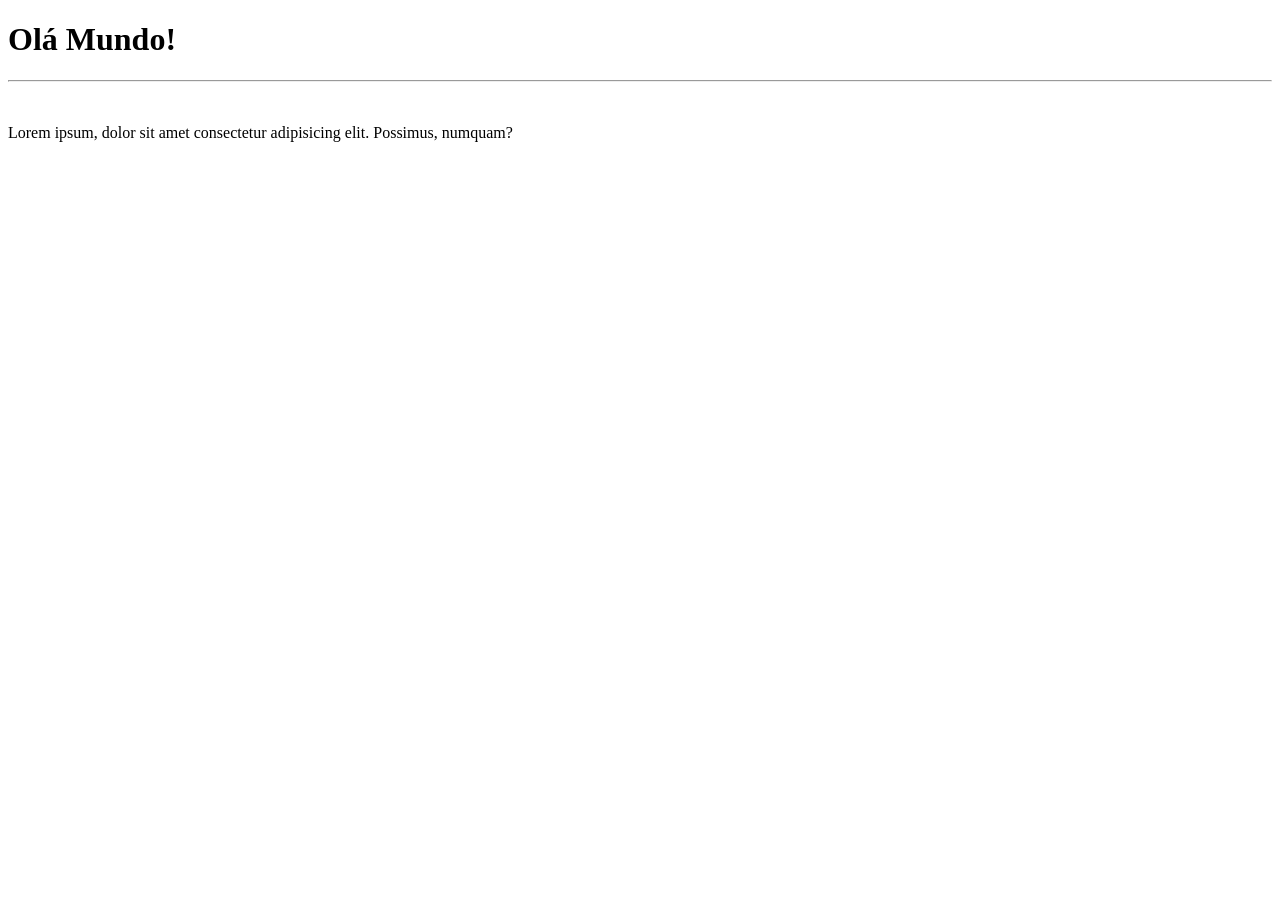
<file: aula01/index.html>
<!DOCTYPE html>
<html lang="pt-br"> <!--cofiguração padrão do html-->
    <head>
        <meta charset="UTF-8">
        <title>
            Aula 01
        </title>
    </head>
    <!--Aqui vai todo o conteúdo visível da página-->
    <body>
        <h1>
            Olá Mundo!
        </h1>
        <hr> <!--linha horizontal-->
        <br> <!--quebra de linha-->
        <p>
            Lorem ipsum, dolor sit amet consectetur adipisicing elit. Possimus, numquam?
        </p>
    </body>
</html>
</file>
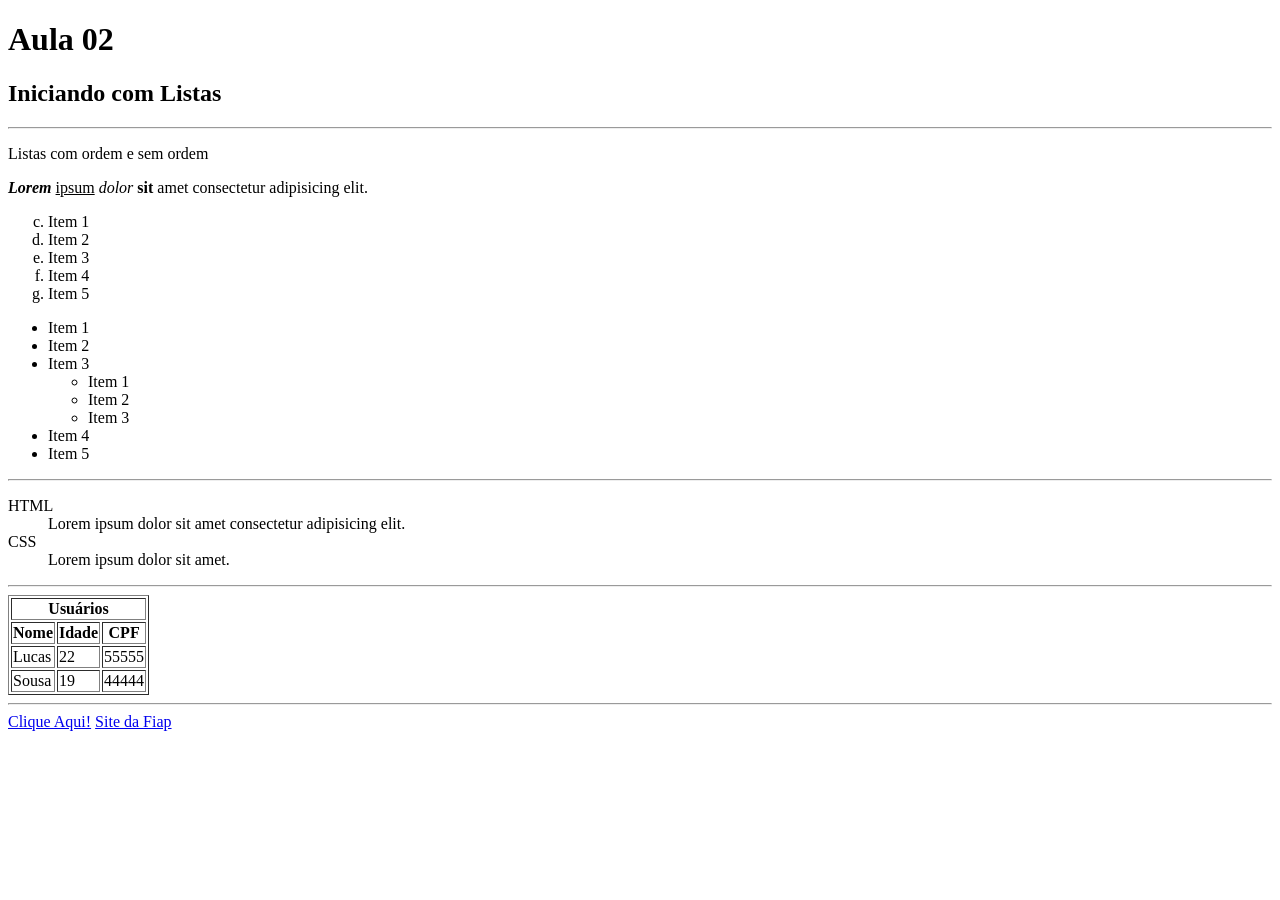
<file: aula02/index.html>
<!DOCTYPE html>
<html lang="en">
<head>
    <meta charset="UTF-8">
    <meta name="viewport" content="width=device-width, initial-scale=1.0">
    <title>Aula 02</title>
</head>
    <body>
        <h1>
            Aula 02
        </h1>
        <h2>
            Iniciando com Listas
        </h2>
        <hr>
        <p>
            Listas com ordem e sem ordem
        </p>
        <p>
            <b><i>Lorem</i></b> <u>ipsum</u> <em>dolor</em> <strong>sit</strong> amet consectetur adipisicing elit.
        </p>
        <!-- Isso é uma lista ordenada -->
        <ol type="a" start="3">
            <li>Item 1</li>
            <li>Item 2</li>
            <li>Item 3</li>
            <li>Item 4</li>
            <li>Item 5</li>
        </ol>
        <!-- Isso é uma lista não ordenada -->
        <ul type="disc"> <!-- disc circle squer -->
            <li>Item 1</li>
            <li>Item 2</li>
            <li>Item 3</li>
                <ul>
                    <li>Item 1</li>
                    <li>Item 2</li>
                    <li>Item 3</li>
                </ul>
            <li>Item 4</li>
            <li>Item 5</li>
        </ul>
        <hr>
        <!-- Lista de definição -->
        <dl> <!-- Inicio da lista-->
            <dt>HTML</dt> <!--definindo um termo-->
            <dd>Lorem ipsum dolor sit amet consectetur adipisicing elit. </dd> <!--definição do termo-->
            <dt>CSS</dt>
            <dd>Lorem ipsum dolor sit amet.</dd>
        </dl>
        <hr>
        <!-- Tabelas -->
        <table border="1"> <!--inicio da tabela-->
            <tr> <!--criando uma linha-->
                <th colspan="3">Usuários</th> <!--criando uma coluna de cabeçalho-->
            </tr>
            <tr> <!--criando uma linha-->
                <th>Nome</th> <!--criando uma coluna de cabeçalho-->
                <th>Idade</th>
                <th>CPF</th>
            </tr>
            <tr>
                <td>Lucas</td> <!--criando uma coluna comum-->
                <td>22</td>
                <td>55555</td>
            </tr>
            <tr>
                <td>Sousa</td>
                <td>19</td>
                <td>44444</td>
            </tr>
        </table>
        <hr>
        <a href="pages/teste.html" target="_blank" title="Página de Teste">Clique Aqui!</a>
        <a href="https://www.fiap.com.br" target="_blank">Site da Fiap</a>
    </body>   
</html>
</file>
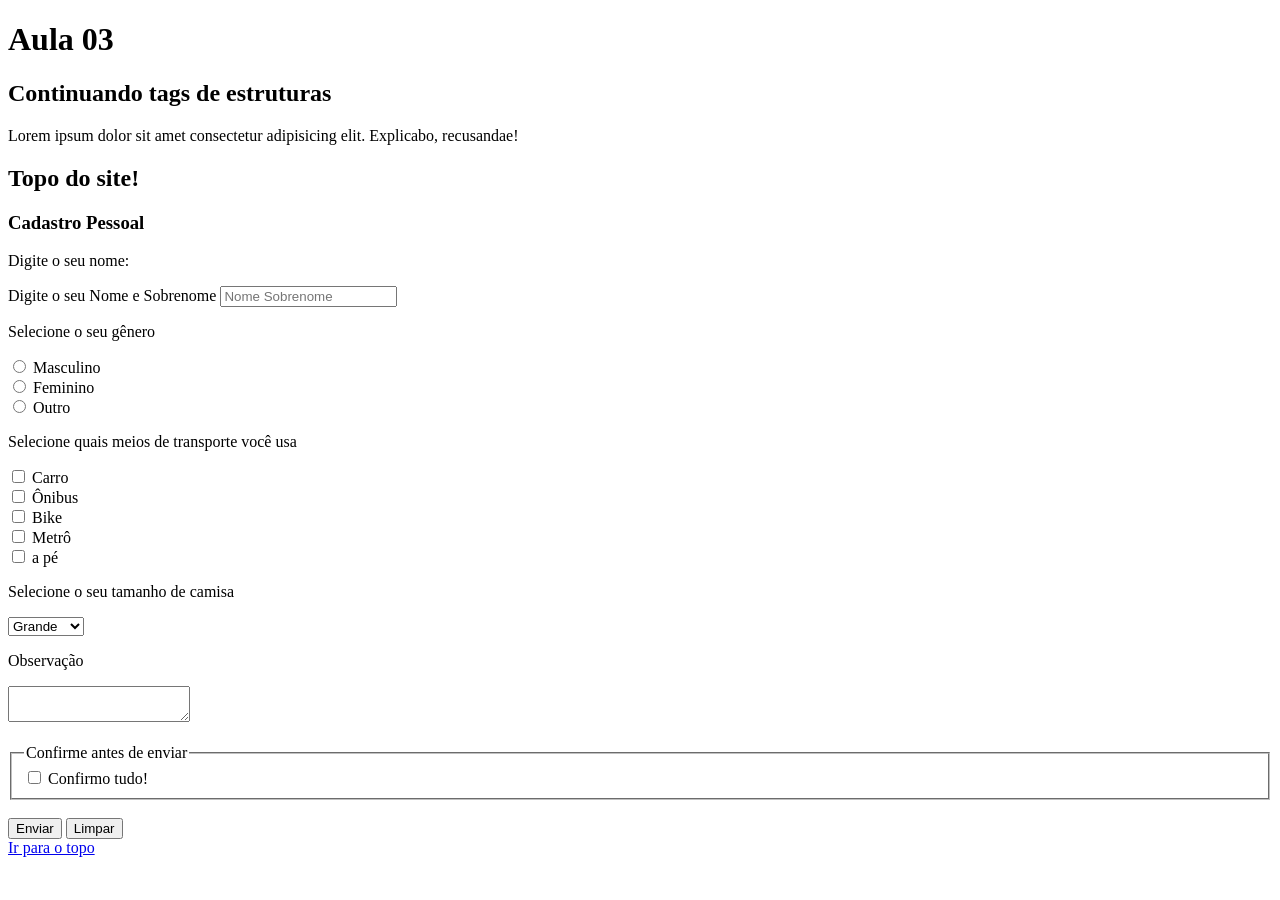
<file: aula03/index.html>
<!DOCTYPE html>
<html lang="en">
<head>
    <meta charset="UTF-8">
    <meta name="viewport" content="width=device-width, initial-scale=1.0">
    <title>Aula 03</title>
</head>
<body>
    <h1>Aula 03</h1>
    <h2>Continuando tags de estruturas</h2>
    <p>Lorem ipsum dolor sit amet consectetur adipisicing elit. Explicabo, recusandae!</p>
    <h2 id="topo">Topo do site!</h2>

<form action="">
    <h3>Cadastro Pessoal</h3>

    <p>Digite o seu nome:</p>
    <label for="nome">Digite o seu Nome e Sobrenome</label>
    <input type="text" name="nome" id="" placeholder="Nome Sobrenome">

    <p>Selecione o seu gênero</p>
    <input type="radio" name="genero" value="M">
    <label for="genero">Masculino</label><br>
    <input type="radio" name="genero" value="F">
    <label for="genero">Feminino</label><br>
    <input type="radio" name="genero" value="O">
    <label for="genero">Outro</label><br>

    <p>Selecione quais meios de transporte você usa</p>
    <input type="checkbox" name="meios" value="carro">
    <label for="meios">Carro</label><br>
    <input type="checkbox" name="meios" value="Onibus">
    <label for="meios">Ônibus</label><br>
    <input type="checkbox" name="meios" value="bike">
    <label for="meios">Bike</label><br>
    <input type="checkbox" name="meios" value="metro">
    <label for="meios">Metrô</label><br>
    <input type="checkbox" name="meios" value="a_pe">
    <label for="meios">a pé</label><br>

    <p>Selecione o seu tamanho de camisa</p>
    <select name="tamanhos" id="">
    <option value="g">Grande</option>
    <option value="m">Medio</option>
    <option value="p">Pequeno</option>
    </select>

    <p>Observação</p>
    <textarea name="obs"></textarea>
    <br><br>
    
    <fieldset>
        <legend>Confirme antes de enviar</legend>
        <input type="checkbox" name="confirmacao" value="ok" required>
        <label for="confirmacao">Confirmo tudo!</label>
    </fieldset>

    <br>
    
    <button type="submit">Enviar</button>
    <button type="reset">Limpar</button>


</form>

    <a href="#topo">Ir para o topo</a>
</body>
</html>
</file>
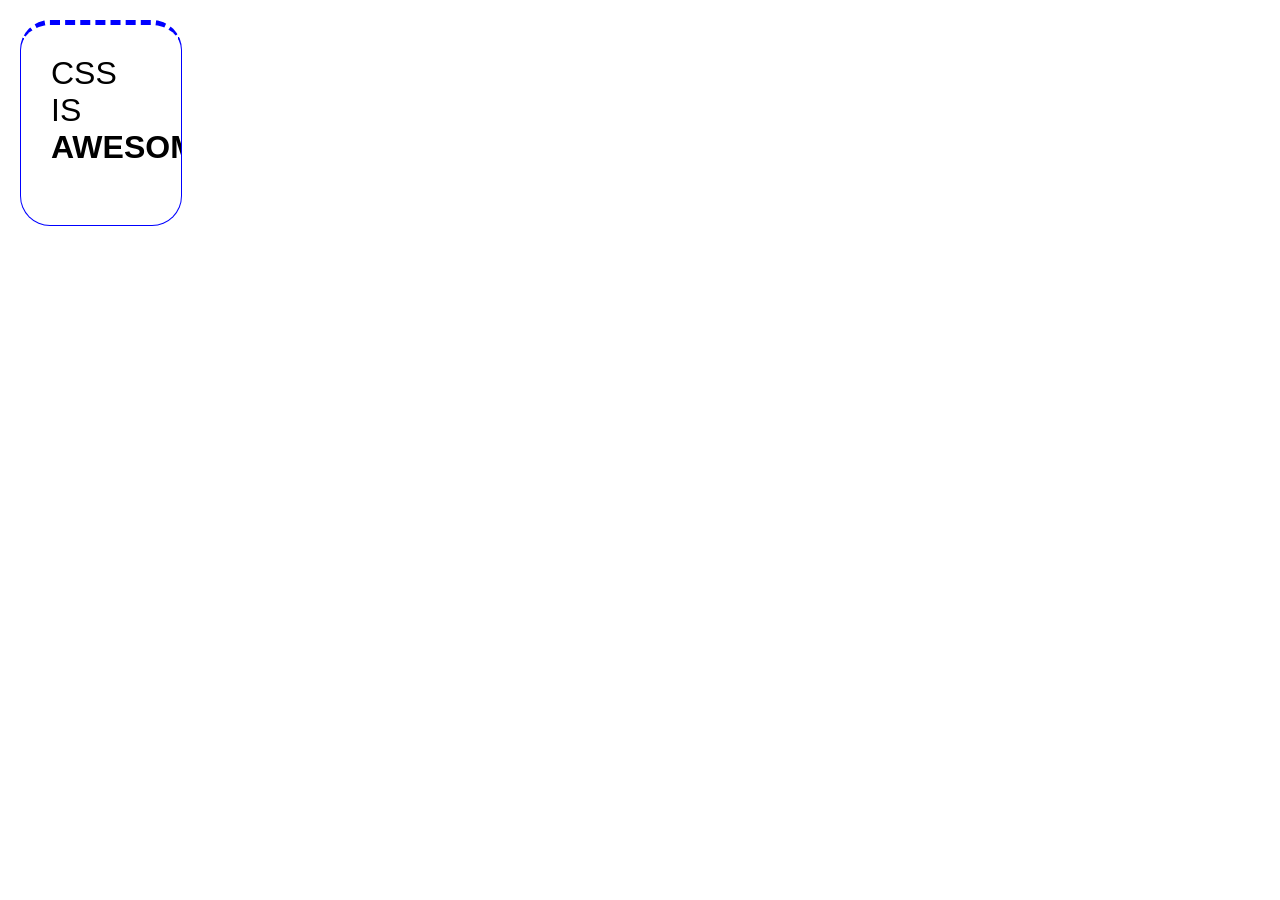
<file: aula04/index.html>
<!DOCTYPE html>
<html lang="en">
<head>
    <meta charset="UTF-8">
    <meta name="viewport" content="width=device-width, initial-scale=1.0">
    <link rel="stylesheet" href="./style.css">
    <title>Document</title>
</head>
<body>
    <div>
        CSS IS <strong>AWESOME</strong>
    </div>
</body>
</html>
</file>
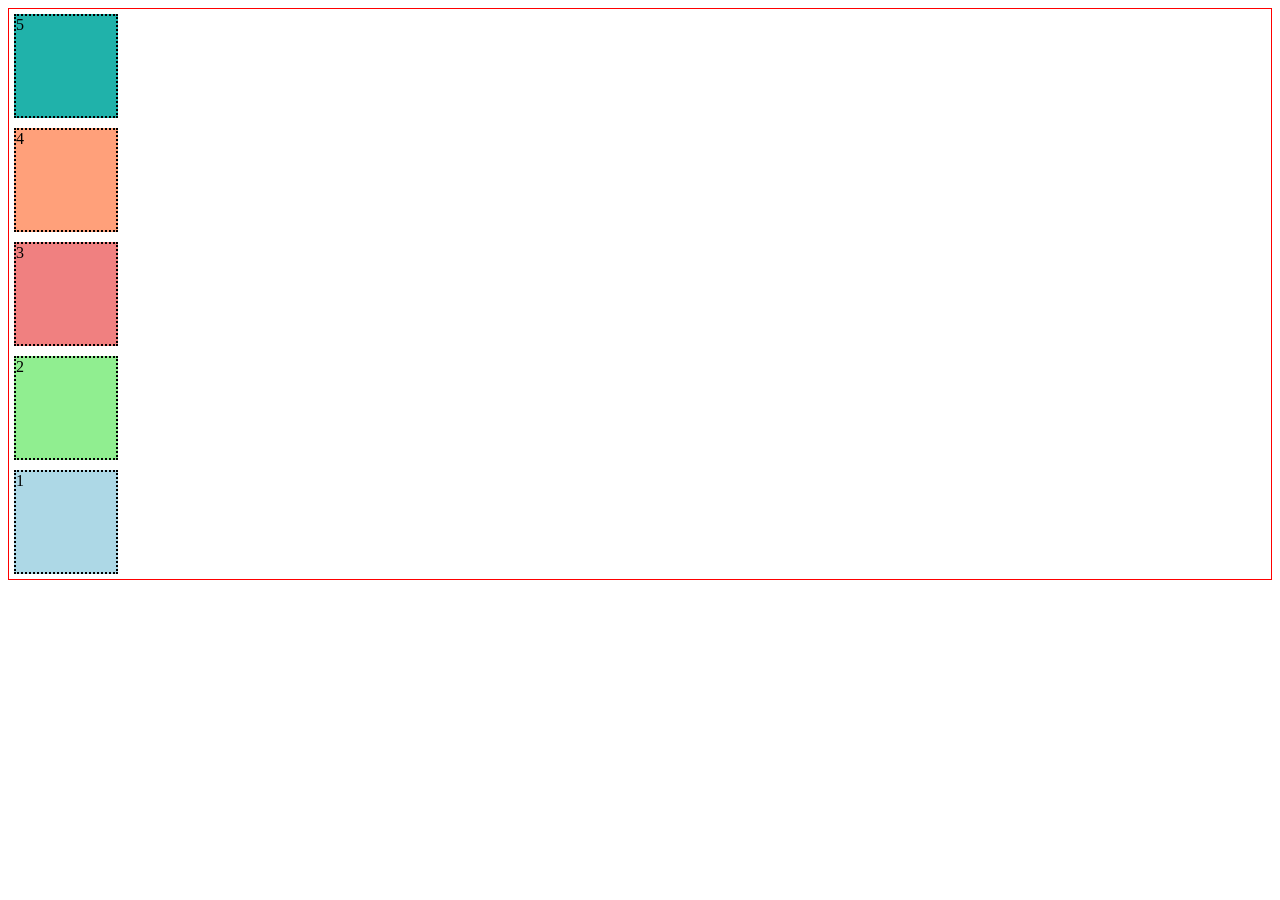
<file: aula05/index.html>
<!DOCTYPE html>
<html lang="en">
<head>
    <meta charset="UTF-8">
    <meta name="viewport" content="width=device-width, initial-scale=1.0">
    <title>Aula 05</title>
    <link rel="stylesheet" href="./styles.css">
</head>
<body>
    <div class="containter-pai">   
        <div class="filho item1">1</div>
        <div class="filho item2">2</div>
        <div class="filho item3">3</div>
        <div class="filho item4">4</div>
        <div class="filho item5">5</div>
    </div>
</body>
</html>
</file>
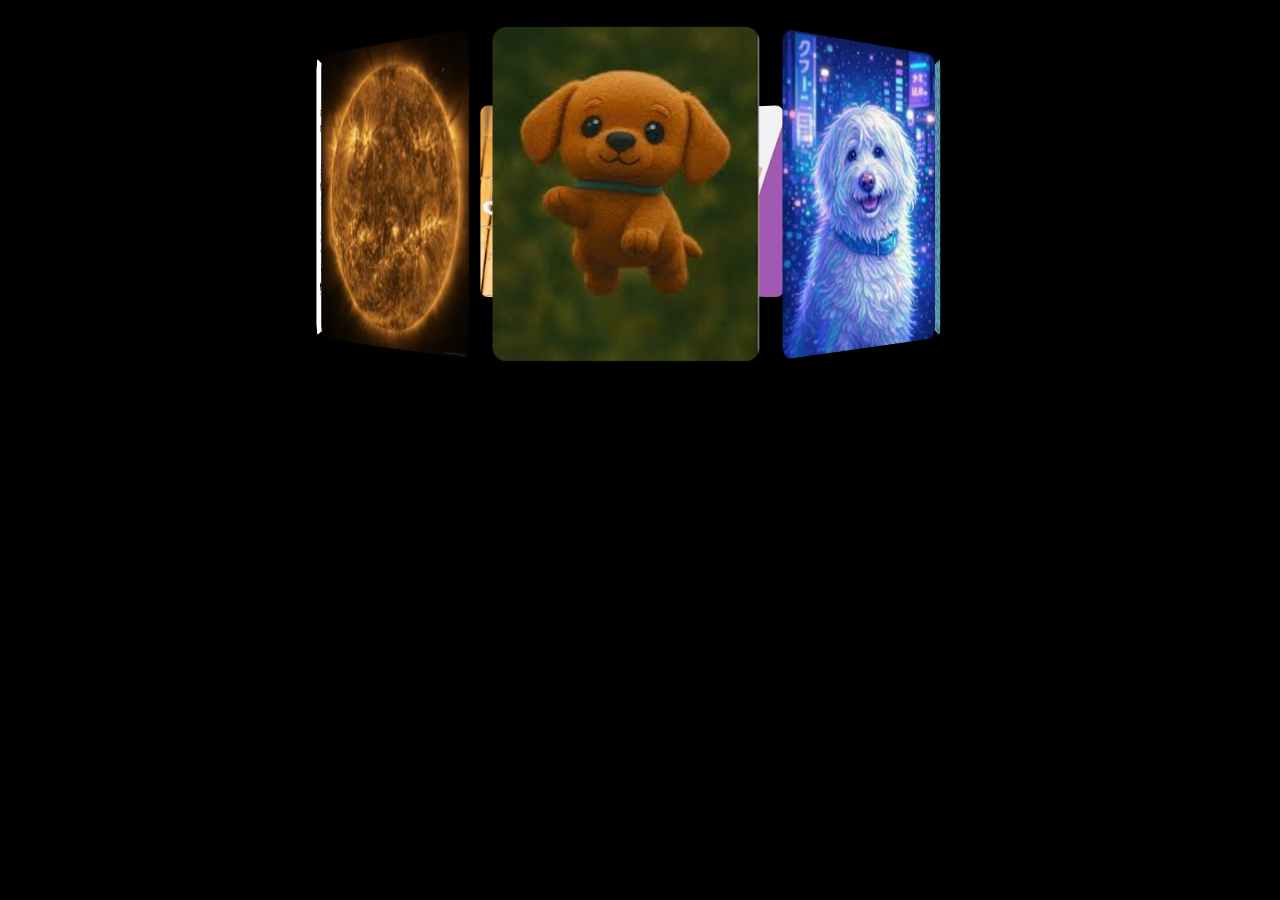
<file: aula06/index.html>
<!DOCTYPE html>
<html lang="en">
<head>
    <meta charset="UTF-8">
    <meta name="viewport" content="width=device-width, initial-scale=1.0">
    <title>Carrosel</title>
    <style>

        body {
            background-color: black;
            margin: 0;
            padding: 0;
        }

        .scene {
            margin: 80px auto;
            width: 210px;
            aspect-ratio: 4 / 5;
            position: relative;
            perspective: 1000px;

        }

        .carousel {
            position: absolute;
            width: 100%;
            height: 100%;
            transform-style: preserve-3d;
            animation: rotate 30s infinite linear;

        }

        .carousel>img {
            position: absolute;
            left: 0;
            top: 0;
            width: 190px;
            border-radius: 10px;
            aspect-ratio:  4 / 5;
            transform: rotateY(var(--i)) translateZ(288px);
        }

        @keyframes rotate {
            0% {
                transform: rotateY(360deg);
            }

            100% {transform: rotateY(0);

            }
        }

    </style>
</head>
<body>
    <div class="scene">
        <div class="carousel">
            <img style="--i:000deg" src="./images/1.jpg">
            <img style="--i:040deg" src="./images/2.jpg">
            <img style="--i:080deg" src="./images/3.jpg">
            <img style="--i:120deg" src="./images/4.jpg">
            <img style="--i:160deg" src="./images/5.jpg">
            <img style="--i:200deg" src="./images/6.jpg">
            <img style="--i:240deg" src="./images/7.jpg">
            <img style="--i:2800deg" src="./images/8.png">
            <img style="--i:3200deg" src="./images/9.jpg">
        </div>
    </div>
</body>
</html>
</file>
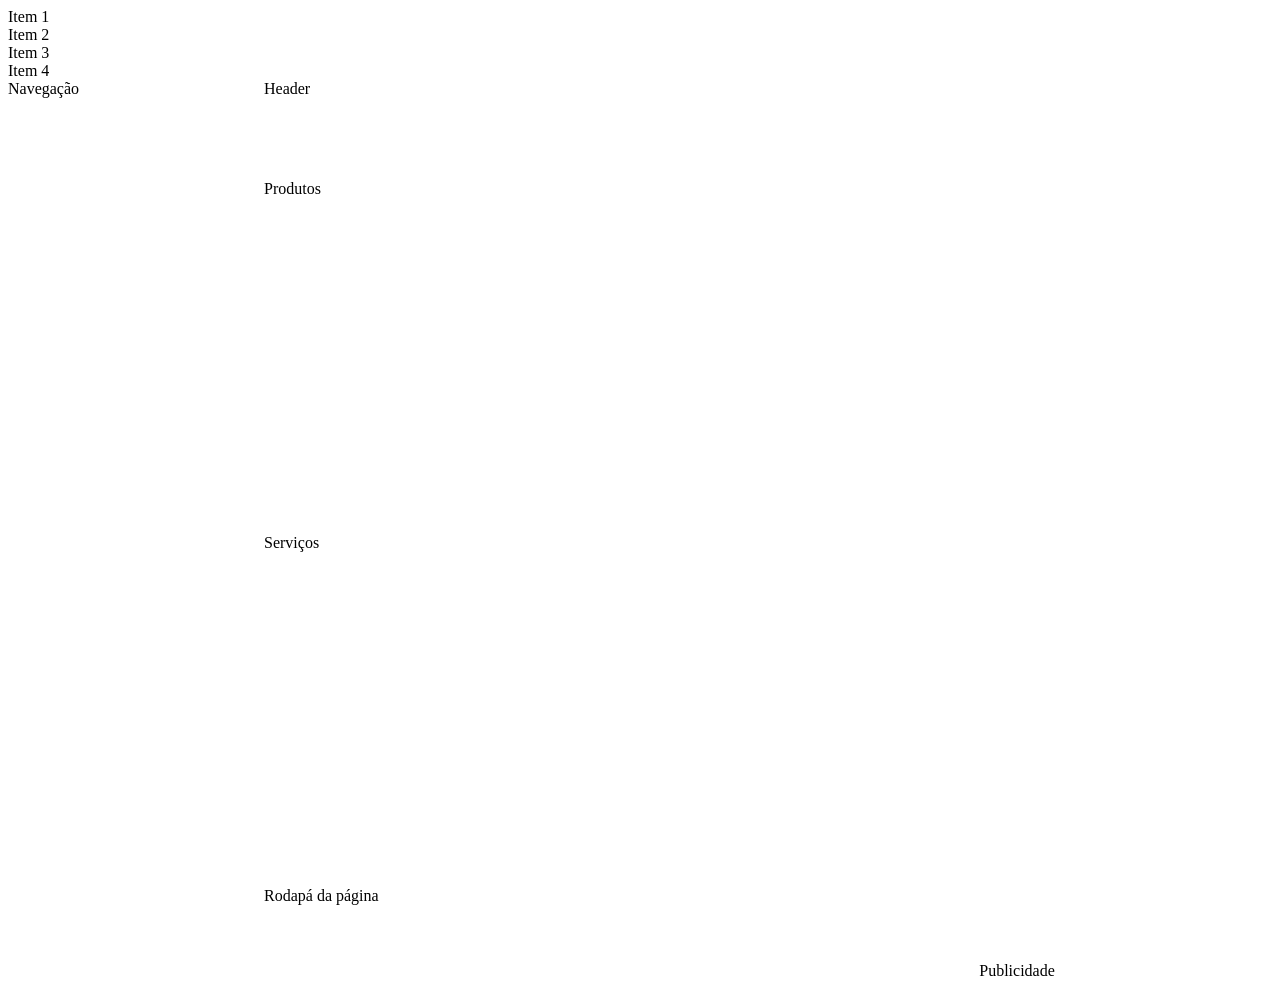
<file: aula07/index.html>
<!DOCTYPE html>
<html lang="en">
<head>
    <meta charset="UTF-8">
    <meta name="viewport" content="width=device-width, initial-scale=1.0">
    <title>Aula 07 - Responsividade</title>
    <link rel="stylesheet" href="style.css">
</head>
<body>
    <section class="grid">
        <div>Item 1</div>
        <div>Item 2</div>
        <div>Item 3</div>
        <div>Item 4</div>
    </section>

    <div id="grade">
        <header>Header</header>
        <section id="produtos">Produtos</section>
        <section id="servicos">Serviços</section>
        <nav>Navegação</nav>
        <aside>Publicidade</aside>
        <footer>Rodapá da página</footer>
    </div>
</body>

</html>
</file>
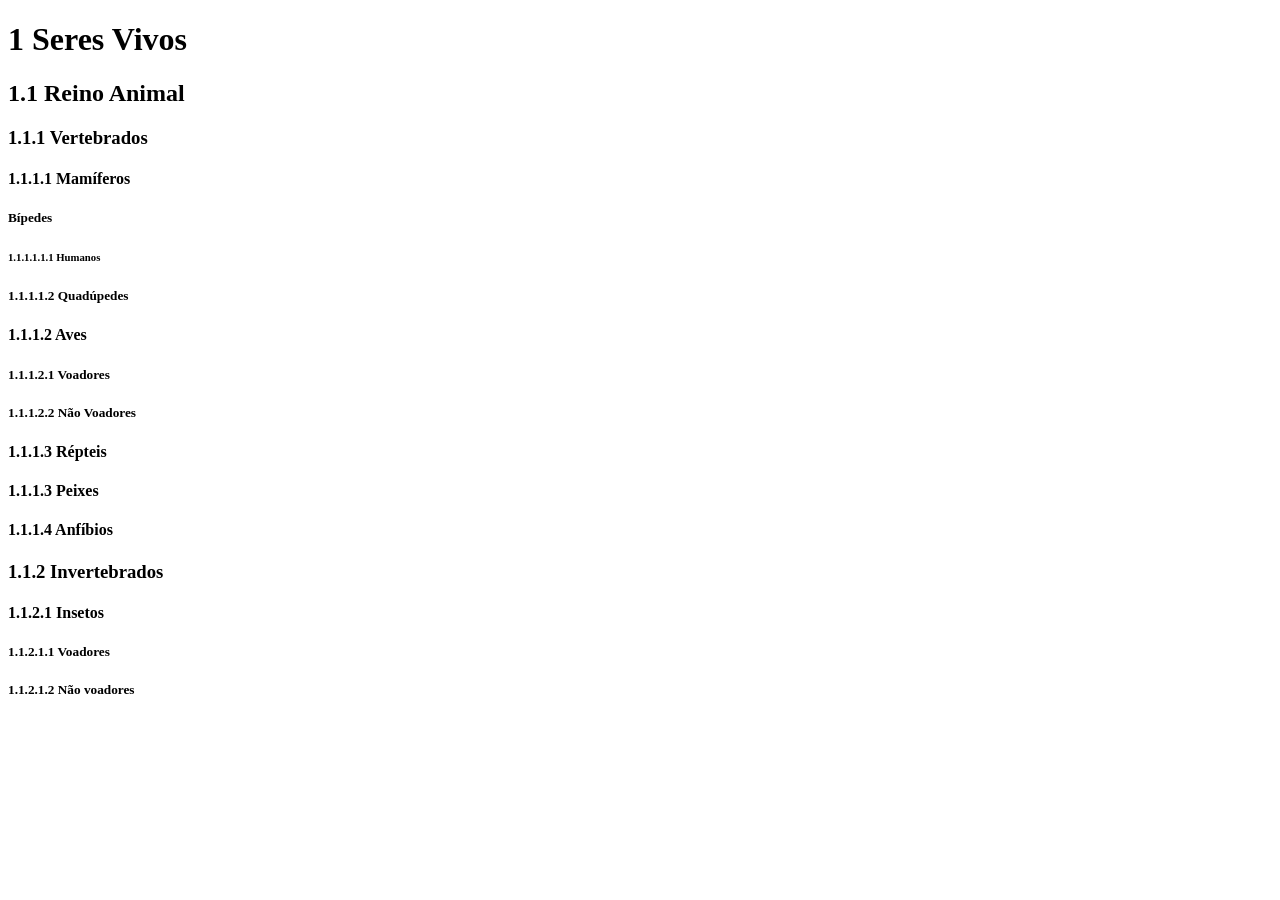
<file: atividade.html>
<!DOCTYPE html>
<html lang="pt-br">
<head>
    <meta charset="UTF-8">
    <meta name="viewport" content="width=device-width, initial-scale=1.0">
    <title>Atividade aula 01 </title>
</head>
<body>
    <h1>1 Seres Vivos</h1>
    <h2>1.1 Reino Animal</h2>
    <h3>1.1.1 Vertebrados</h3>
    <h4>1.1.1.1 Mamíferos</h4>
    <h5>Bípedes</h5>
    <h6>1.1.1.1.1.1 Humanos</h6>
    <h5>1.1.1.1.2 Quadúpedes</h5>
    <h4>1.1.1.2 Aves</h4>
    <h5>1.1.1.2.1 Voadores</h5>
    <h5>1.1.1.2.2 Não Voadores</h5>
    <h4>1.1.1.3 Répteis</h4>
    <h4>1.1.1.3 Peixes</h4>
    <h4>1.1.1.4 Anfíbios</h4>
    <h3>1.1.2 Invertebrados</h3>
    <h4>1.1.2.1 Insetos</h4>
    <h5>1.1.2.1.1 Voadores</h5>
    <h5>1.1.2.1.2 Não voadores</h5>
</body>
</html>
</file>
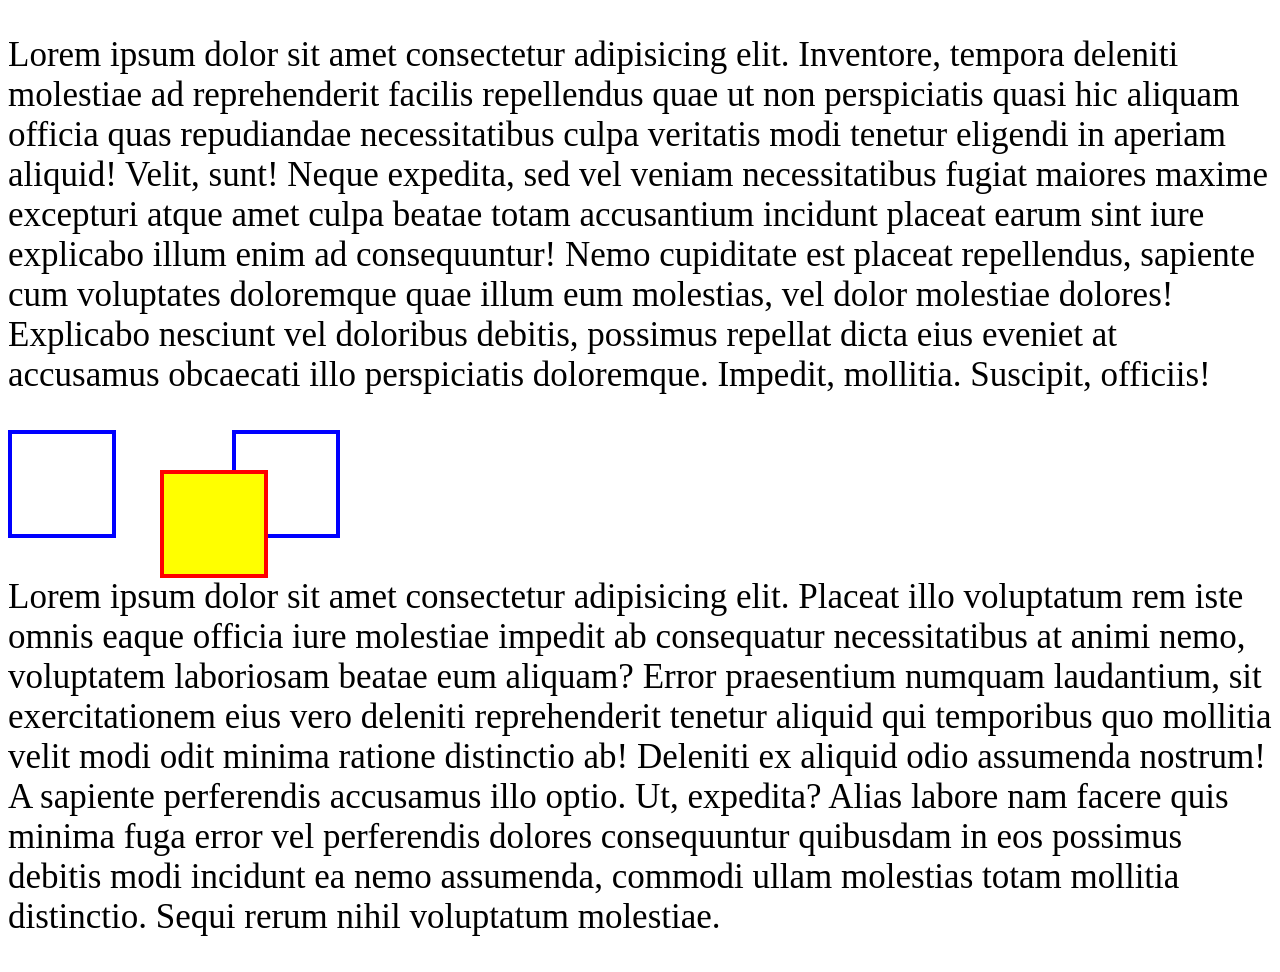
<file: aula04/index2.html>
<!DOCTYPE html>
<html lang="en">
<head>
    <meta charset="UTF-8">
    <meta name="viewport" content="width=device-width, initial-scale=1.0">
    <link rel="stylesheet" href="./style2.css">
    <title>Document</title>
</head>
<body>
    <p>Lorem ipsum dolor sit amet consectetur adipisicing elit. Inventore, tempora deleniti molestiae ad reprehenderit facilis repellendus quae ut non perspiciatis quasi hic aliquam officia quas repudiandae necessitatibus culpa veritatis modi tenetur eligendi in aperiam aliquid! Velit, sunt! Neque expedita, sed vel veniam necessitatibus fugiat maiores maxime excepturi atque amet culpa beatae totam accusantium incidunt placeat earum sint iure explicabo illum enim ad consequuntur! Nemo cupiditate est placeat repellendus, sapiente cum voluptates doloremque quae illum eum molestias, vel dolor molestiae dolores! Explicabo nesciunt vel doloribus debitis, possimus repellat dicta eius eveniet at accusamus obcaecati illo perspiciatis doloremque. Impedit, mollitia. Suscipit, officiis!</p>
    <div class="azul"></div>
    <div class="amarelo"></div>
    <div class="azul"></div>
    <p>Lorem ipsum dolor sit amet consectetur adipisicing elit. Placeat illo voluptatum rem iste omnis eaque officia iure molestiae impedit ab consequatur necessitatibus at animi nemo, voluptatem laboriosam beatae eum aliquam? Error praesentium numquam laudantium, sit exercitationem eius vero deleniti reprehenderit tenetur aliquid qui temporibus quo mollitia velit modi odit minima ratione distinctio ab! Deleniti ex aliquid odio assumenda nostrum! A sapiente perferendis accusamus illo optio. Ut, expedita? Alias labore nam facere quis minima fuga error vel perferendis dolores consequuntur quibusdam in eos possimus debitis modi incidunt ea nemo assumenda, commodi ullam molestias totam mollitia distinctio. Sequi rerum nihil voluptatum molestiae.</p>
</body>
</html>
</file>
<file: aula04/style.css>
* {
    margin: 0;
}

div{
    border:solid 1px blue;
    display: inline-block;
    font-size: 32px;
    font-family: Arial;
    height: 140px;
    width: 100px;
    overflow: auto;
    margin: 20px 20px;
    padding: 30px;
    border-top: dashed 5px blue;
    border-radius: 30px;
    border-top-left-radius: 30px;
}
</file>
<file: aula05/styles.css>
.containter-pai {
    border: 1px solid red;
    display: flex;
    flex-direction: column-reverse;

}

.filho {
    width: 100px;
    height: 100px;
    margin: 5px;
    border: 2px dotted;
}


.item1 {
    background-color: lightblue;

}

.item2 {
    background-color: lightgreen;

}

.item3 {
    background-color: lightcoral;

}

.item4 {
    background-color: lightsalmon;

}

.item5 {
    background-color: lightseagreen;

}
</file>
<file: aula07/style.css>
/* *{
    margin: 10px;
}
.grid{
    display: grid;
    grid-template-columns: 2fr 1fr;
    grid-template-rows: 3fr 1fr;
    height: 100vh;
    row-gap: 30px;
    column-gap: 20px;
}
.grid>* {
    border-radius: 10px;
    border: 1px solid #000
} */

#grade {
    display: grid;
    grid-template-columns: 20% auto 15%;
    grid-template-rows: 100px 1fr 1fr 75px;
    height: 100vh;
    width: 100vw;
    grid-template-areas: 
    "nav header header"
    "nav produtos publicidade"
    "nav servicos publicidade"
    "nav footer footer"
    ;
}

#grade>* {
    border: 10px;
}

header {
    grid-area: header;

}
section#produtos {
    grid-area: produtos;
}

section#servicos {
    grid-area: servicos
}

nav {
    grid-area: nav;
}

aside {
    grid-area: aside;
}

footer {
    grid-area: footer
}
</file>
<file: aula04/style2.css>
p{
    font-size: 35px
}

div{
    display: inline-block;
    width: 100px;
    height: 100px;
}

.azul{
    border: solid 4px blue;
    backgound-color: lightblue;
}

.amarelo{
    border: solid 4px red;
    background-color: yellow;
    position: relative;
    top: 40px;
    left: 40px;
}
</file>
